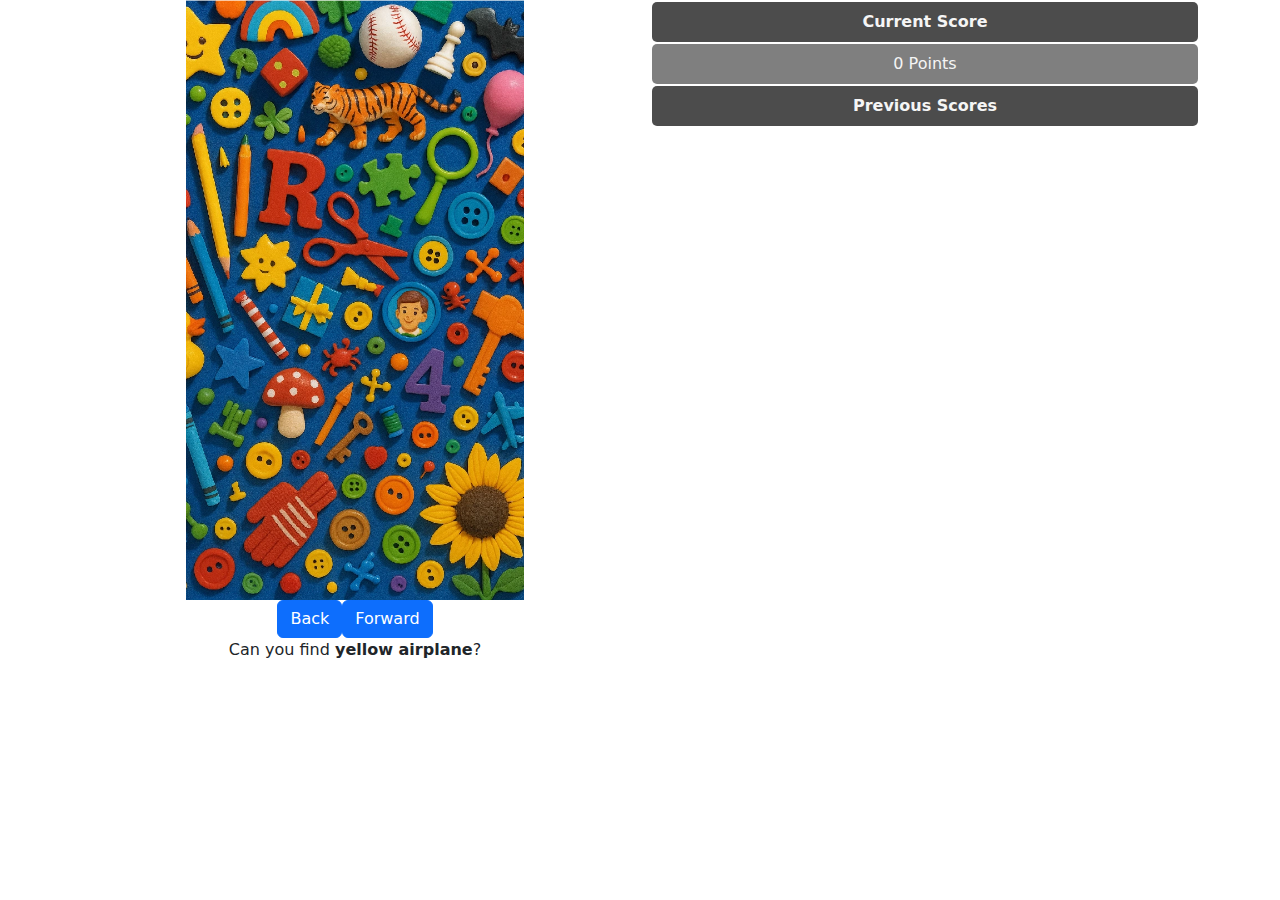
<file: game.html>
<!DOCTYPE html>
<html lang="en">
<head>
    <meta charset="UTF-8">
    <meta name="viewport" content="width=device-width, initial-scale=1.0">
    <title>Hidden Hunt | Game</title>
    <link rel="stylesheet" href="css/bootstrap.min.css">
    <link rel="stylesheet" href="css/game.css">
    <script src="js/bootstrap.bundle.min.js" defer></script>
    <script defer type="module" src="js/game.js"></script>
</head>
<body>

    <!-- Responsive bootstrap container -->
    <div class="container">
        <div class="row row-cols-1 row-cols-sm-1 row-cols-md-2">

            <div>
                <!-- Game Image -->
                <div class="flex-center">
                    <img id="game-img" src="img/game-1.webp">
                </div>

                <div class="flex-center">
                    <button id="back-btn" type="button" class="btn btn-primary">Back</button>
                    <button id="forward-btn" type="button" class="btn btn-primary">Forward</button>
                </div>

                <!-- Object Question -->
                <div class="flex-center">
                    <div id="object-question">
                        Can you find <div id="object-in-question"></div>?
                    </div>
                </div>
            </div>

            <div>
                <!-- Score table -->
                <table id="score-table" class="table">
                    <thead>
                        <tr>
                            <th>Current Score</th>
                        </tr>
                        <tr>
                            <td id="current-score">0 Points</td>
                        </tr>
                        <tr>
                            <th>Previous Scores</th>
                        </tr>
                    </thead>
                    <tbody id="previous-scores">
                    </tbody>
                </table>
            </div>

        </div>
    </div>
    
</body>
</html>
</file>
<file: css/game.css>
.flex-center{
    display: flex;
    justify-content: center;
}

#game-img{
    max-height: 600px;
    max-width: 100%;
    height: auto;
}

#object-table{
    width:400px;
    border: 3px solid;
    border-collapse: collapse;
}

thead{
    font-weight: bold;
}

#object-in-question{
    display: inline-block;
    font-weight: bold;
}

#score-table{
    max-width: 100%;
    border-collapse: separate;
    border-spacing: 0 2px;
}

#score-table th{
    background-color: rgba(0, 0, 0, 0.7);
    border: none;
    border-radius: 5px;
    text-align: center;
    color: whitesmoke;
}

#score-table td{
    background-color: rgba(0, 0, 0, 0.5);
    border: none;
    border-radius: 5px;
    font-weight: normal;
    text-align: center;
    color: whitesmoke;
}

#countdown{
    font-size: 26px;
    font-weight: bold;
}
</file>
